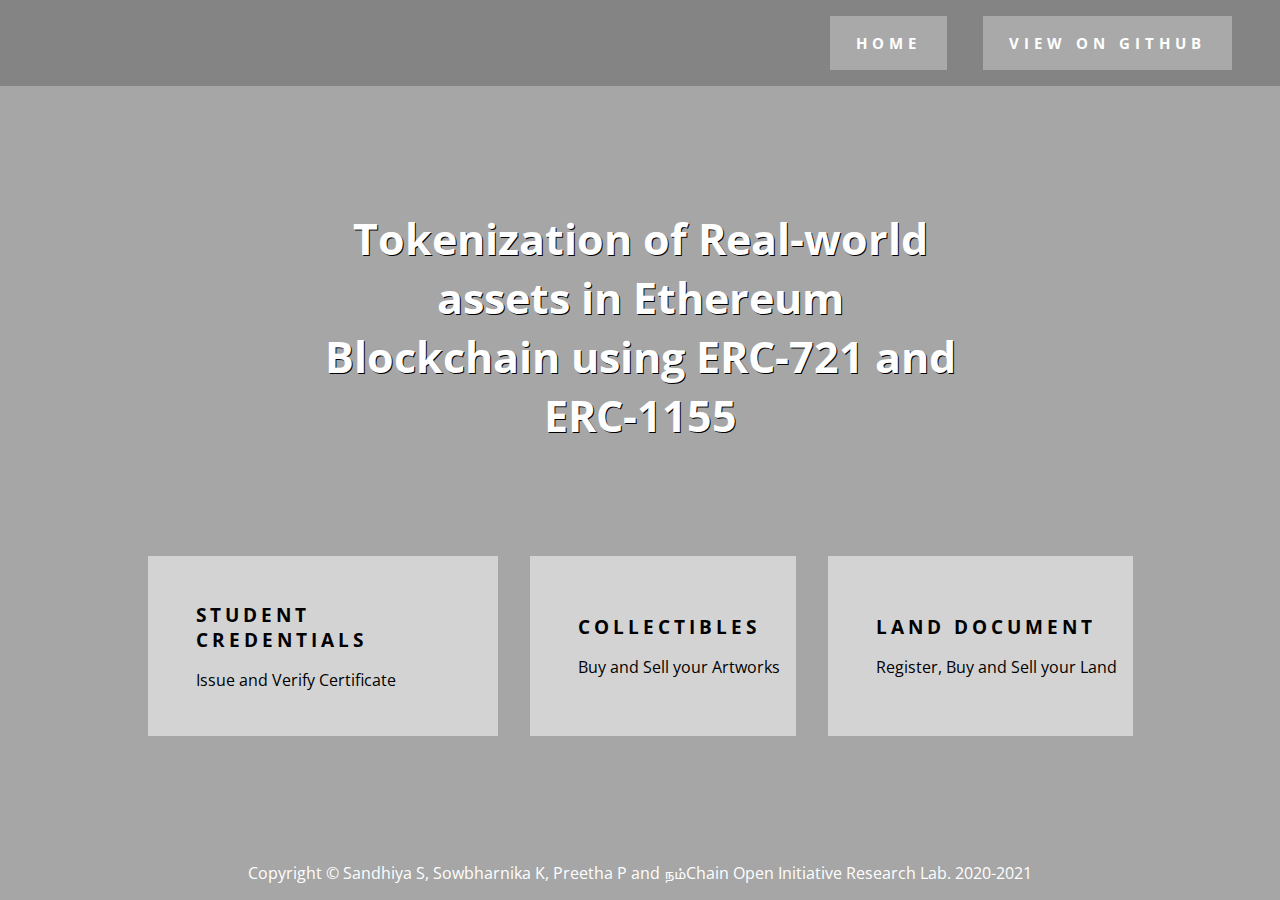
<file: UI/html/index.html>
<!-- 
    Author       : Sandhiya S and Ramaguru R
    Date Created : 30.12.2020
    Date Updated : 02.01.2021
-->

<!DOCTYPE html>
<html lang="en">

<head>
  <meta charset="UTF-8">
  <meta name="viewport" content="width=device-width, initial-scale=1.0">
  <meta http-equiv="X-UA-Compatible" content="ie=edge">
  <link rel="stylesheet" href="https://use.fontawesome.com/releases/v5.8.1/css/all.css" integrity="sha384-50oBUHEmvpQ+1lW4y57PTFmhCaXp0ML5d60M1M7uH2+nqUivzIebhndOJK28anvf" crossorigin="anonymous">
  <link href="https://fonts.googleapis.com/css?family=Open+Sans|Pacifico" rel="stylesheet"> 
  <link rel="stylesheet" href="../css/HomepageStyle.css">
  <title>Home Page</title>
</head>

<body>

  <header>
    <div>
      <!--<img src="https://kumaraguruece.files.wordpress.com/2016/01/kct-logo.jpg?w=900" style="height:40px; width:40px;" />
      &nbsp;&nbsp;<p>Kumaraguru College of Technology</p> -->
    </div>
    <nav >
      <ul>
        <li><a href="index.html">Home</a></li>
        <!-- <li><a href="#">About this Project</a></li> -->
        <li><a href="https://github.com/Kumaraguru-College-of-Tech/Tokenization" target="blank">View on Github</a></li>
      </ul>
    </nav>
  </header>

  <section class="titles">

    <h1>Tokenization of Real-world assets in Ethereum Blockchain using ERC-721 and ERC-1155</h1>
   
  </section>

  <section class="container-boxes">
    <div class="box">

      <div class="icon">
        <a href=""><i class="fas fa-address-card"></i></a>
      </div>

      <div class="text">
        <a href="certificate/certificate-usecase.html">
          <h3>Student Credentials</h3>
          <p>Issue and Verify Certificate</p>
        </a>
      </div>

    </div>

    <div class="box">

      <div class="icon">
        <a href=""><i class="fab fa-accusoft"></i></a>
      </div>

      <div class="text">
        <a href="artwork/artwork-usecase.html">
          <h3>Collectibles</h3>
          <p>Buy and Sell your Artworks</p>
        </a>
      </div>

    </div>

    <div class="box">

      <div class="icon">
        <a href=""><i class="fas fa-map-marked-alt"></i></a>
      </div>

      <div class="text">
        <a href="land/land-usecase.html">
          <h3>Land Document</h3>
          <p>Register, Buy and Sell your Land</p>
        </a>
      </div>

    </div>
  </section>
  
  <footer>
      <p style="float:center; text-align:center; color:white;">Copyright &copy; Sandhiya S, Sowbharnika K, Preetha P and நம்Chain Open Initiative Research Lab. 2020-2021</p>  
  </footer>

</body>

</html>
</file>
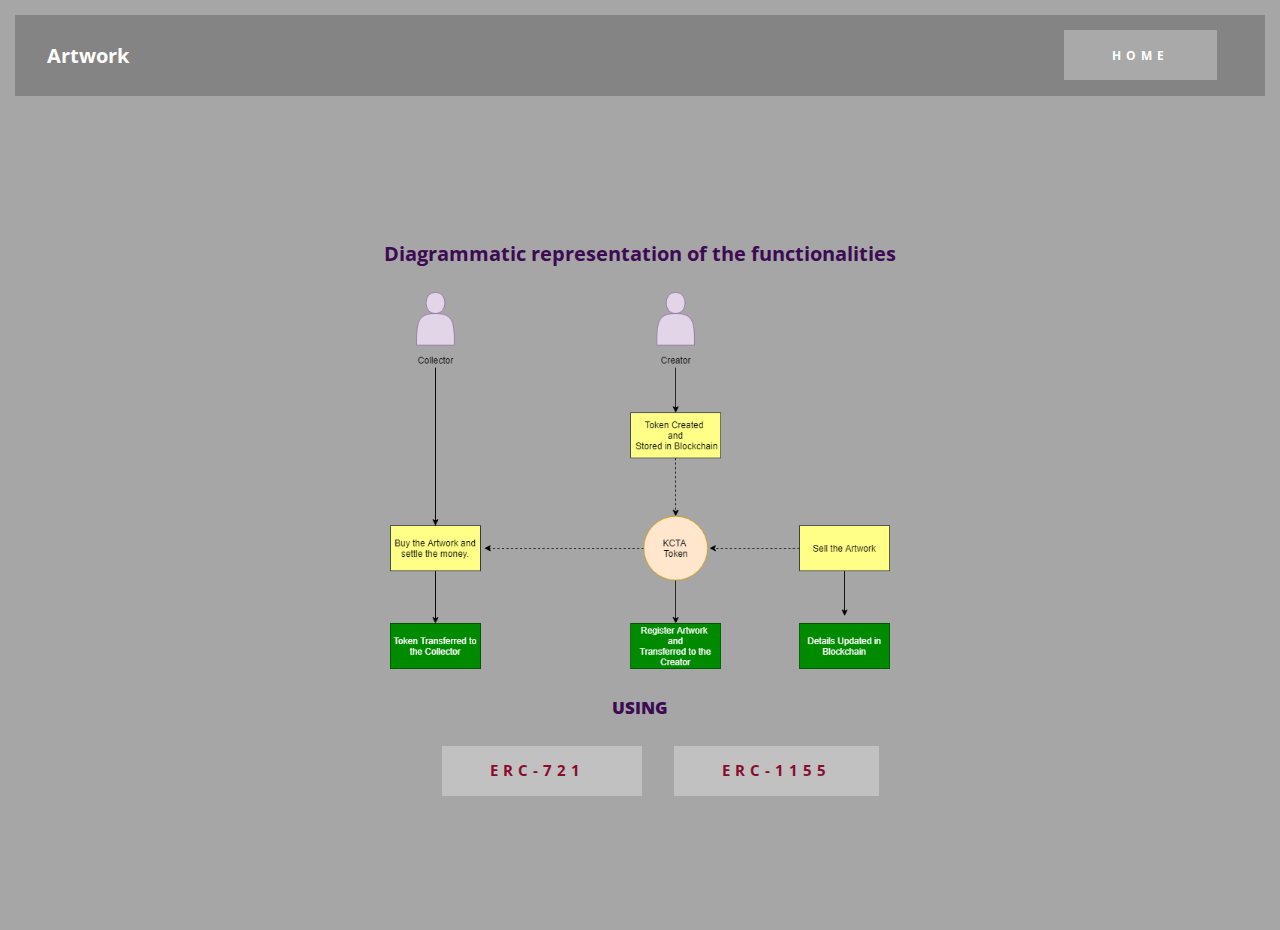
<file: UI/html/artwork/artwork-usecase.html>
<!-- 
    Author       : Preetha P and Ramaguru R
    Date Created : 03.01.2021
    Date Updated : 03.01.2021
-->

<!DOCTYPE html>
<html lang="en">

<head>
  <meta charset="UTF-8">
  <meta name="viewport" content="width=device-width, initial-scale=1.0">
  <meta http-equiv="X-UA-Compatible" content="ie=edge">
  <link rel="stylesheet" href="https://use.fontawesome.com/releases/v5.8.1/css/all.css"
    integrity="sha384-50oBUHEmvpQ+1lW4y57PTFmhCaXp0ML5d60M1M7uH2+nqUivzIebhndOJK28anvf" crossorigin="anonymous">
  <link href="https://fonts.googleapis.com/css?family=Open+Sans|Pacifico" rel="stylesheet">
  <link rel="stylesheet" href="../../css/style.css">
  <title>Artwork - Usecases</title>

  <style>
    body {
      align: center;
      margin: 15px;
      padding: 0;
      background: linear-gradient(rgba(0, 0, 0, 0.35), rgba(0, 0, 0, 0.35)), url(https://i.ytimg.com/vi/OUF6Cc_7qwM/maxresdefault.jpg) no-repeat center center fixed;
      background-size: cover;
      color: black;
      font-family: "open sans";
      height: 100vh;
      display: flex;
      flex-direction: column;
      justify-content: space-between;
    }
  </style>

</head>

<body>

  <header>
    <div>
      Artwork
    </div>
    <nav>
      <ul>
        <li><a href="../index.html" style="font-size:12px;">Home</a></li>
      </ul>
    </nav>
  </header>

  <div class="titles" style="margin: auto;width: 50%;padding: 10px;text-align: center;">
    <h3 style="color:#3d0b54;font-size:20px;">Diagrammatic representation of the functionalities</h3>
    <img src="../../images/artwork-usecase.png" style="height:65%; width:80%;" />
    <br>
    <h3 style="color:#3d0b54;font-size:17px;"><b>USING</b></h3>
    <nav style="padding-top:3px;">
      <ul>
        <li><a href="./artwork-erc721.html" style="float:center;color:#8a0c2c;font-size:15px;">ERC-721 </a></li>
        <li><a href="./artwork-erc1155.html" style="float:center;color:#8a0c2c;font-size:15px;">ERC-1155</a></li>
      </ul>
    </nav>
  </div>

</body>

</html>
</file>
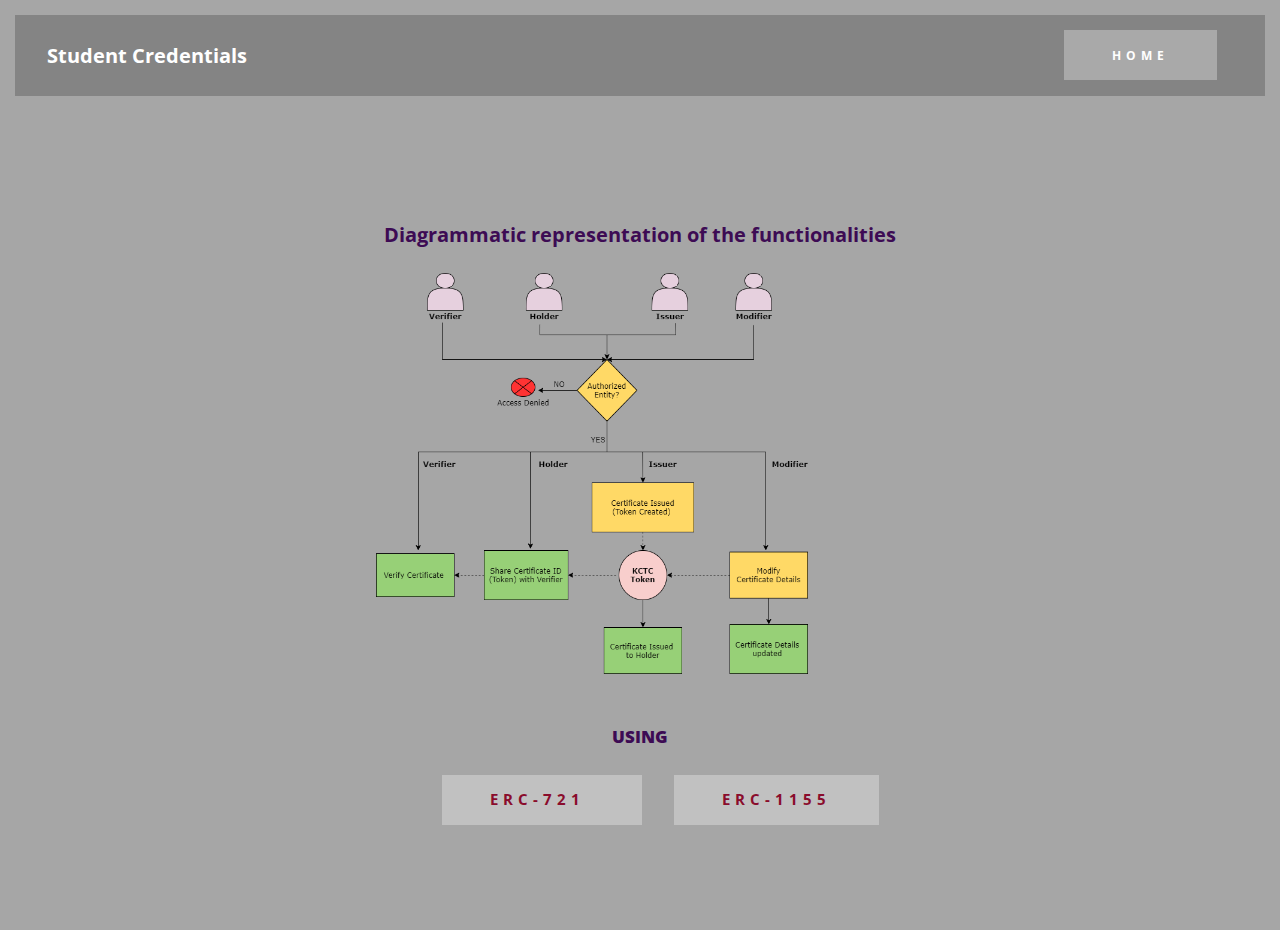
<file: UI/html/certificate/certificate-usecase.html>
<!-- 
    Author       : Sandhiya S and Ramaguru R
    Date Created : 01.01.2021
    Date Updated : 03.01.2021
-->

<!DOCTYPE html>
<html lang="en">

<head>
  <meta charset="UTF-8">
  <meta name="viewport" content="width=device-width, initial-scale=1.0">
  <meta http-equiv="X-UA-Compatible" content="ie=edge">
  <link rel="stylesheet" href="https://use.fontawesome.com/releases/v5.8.1/css/all.css" integrity="sha384-50oBUHEmvpQ+1lW4y57PTFmhCaXp0ML5d60M1M7uH2+nqUivzIebhndOJK28anvf" crossorigin="anonymous">
  <link href="https://fonts.googleapis.com/css?family=Open+Sans|Pacifico" rel="stylesheet"> 
  <link rel="stylesheet" href="../../css/style.css">
  <title>Certificate - Usecases</title>

<style>
body{
  align:center;
  margin:15px;
  padding: 0;
  background: linear-gradient(rgba(0, 0, 0, 0.35), rgba(0, 0, 0, 0.35)), url(https://i.ytimg.com/vi/OUF6Cc_7qwM/maxresdefault.jpg) no-repeat center center fixed;
  background-size:cover;
  color: black;
  font-family: "open sans";
  height: 100vh;
  display: flex;
  flex-direction: column;
  justify-content: space-between;
}
</style>
  
</head>

<body>

  <header>
    <div>
     Student Credentials
    </div>
    <nav>
      <ul >
        <li><a href="../index.html" style="font-size:12px;">Home</a></li>
      </ul>
    </nav>
  </header>

  <div class="titles" style="margin: auto;width: 50%;padding: 10px;text-align: center;">
   <h3 style="color:#3d0b54;font-size:20px;">Diagrammatic representation of the functionalities</h3>
   <img src="../../images/certificate-usecase.png" style="height:65%; width:70%; padding-right:90px;" />
   <br><br>
   <h3 style="color:#3d0b54;font-size:17px;"><b>USING</b></h3>
   <nav style="padding-top:3px;">
      <ul>
   <li><a href="./certificate-erc721.html" style="float:center;color:#8a0c2c;font-size:15px;">ERC-721 </a></li>
   <li><a href="./certificate-erc1155.html" style="float:center;color:#8a0c2c;font-size:15px;">ERC-1155</a></li>
   </ul>
    </nav>
  </div>
 

</body>
</html>
</file>
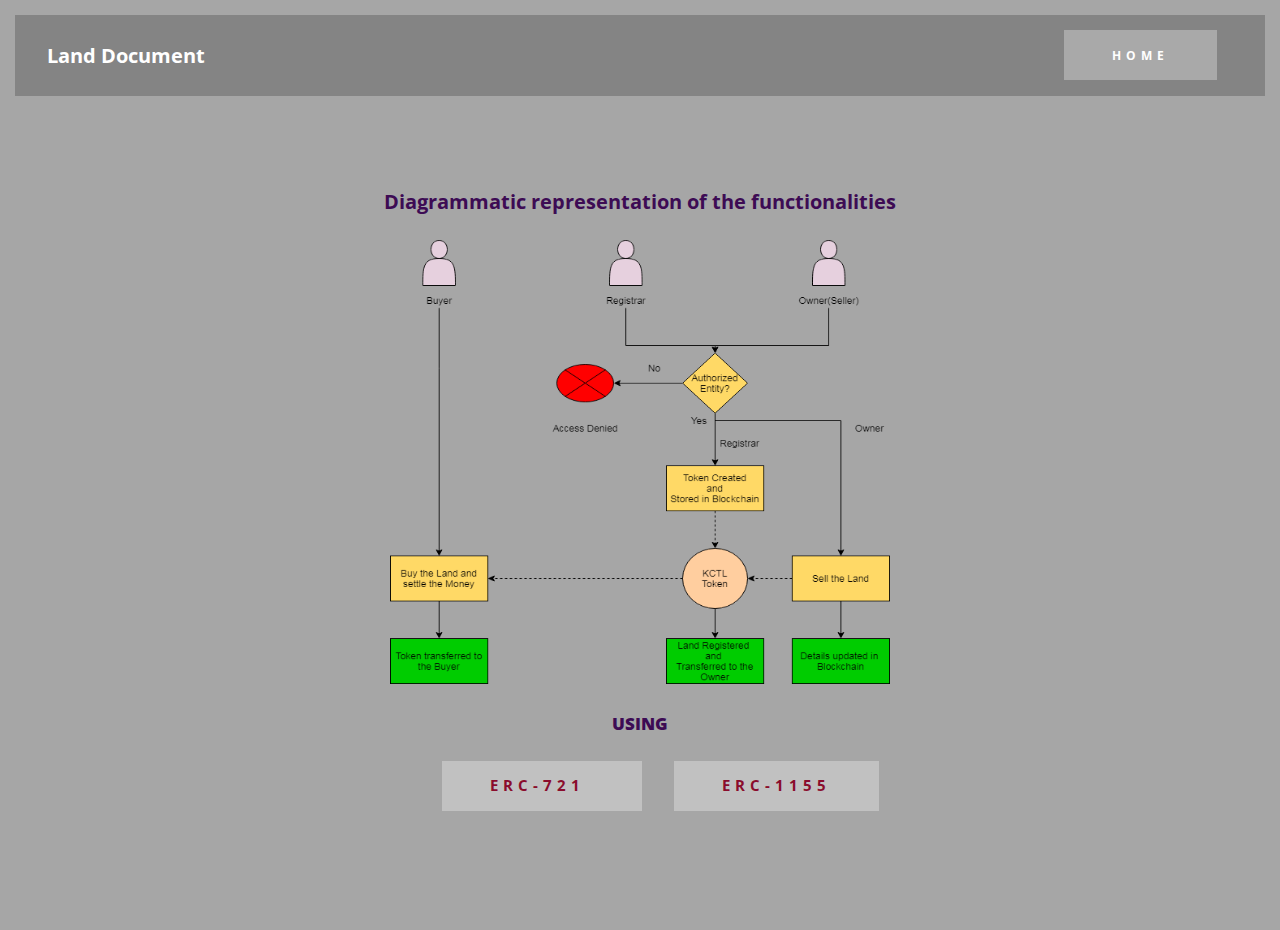
<file: UI/html/land/land-usecase.html>
<!-- 
    Author       : Sowbharnika K and Ramaguru R
    Date Created : 03.01.2021
    Date Updated : 03.01.2021
-->

<!DOCTYPE html>
<html lang="en">

<head>
    <meta charset="UTF-8">
    <meta name="viewport" content="width=device-width, initial-scale=1.0">
    <meta http-equiv="X-UA-Compatible" content="ie=edge">
    <link rel="stylesheet" href="https://use.fontawesome.com/releases/v5.8.1/css/all.css" integrity="sha384-50oBUHEmvpQ+1lW4y57PTFmhCaXp0ML5d60M1M7uH2+nqUivzIebhndOJK28anvf" crossorigin="anonymous">
    <link href="https://fonts.googleapis.com/css?family=Open+Sans|Pacifico" rel="stylesheet">
    <link rel="stylesheet" href="../../css/style.css">
    <title>Land - Usecases</title>

    <style>
        body {
            align: center;
            margin: 15px;
            padding: 0;
            background: linear-gradient(rgba(0, 0, 0, 0.35), rgba(0, 0, 0, 0.35)), url(https://i.ytimg.com/vi/OUF6Cc_7qwM/maxresdefault.jpg) no-repeat center center fixed;
            background-size: cover;
            color: black;
            font-family: "open sans";
            height: 100vh;
            display: flex;
            flex-direction: column;
            justify-content: space-between;
        }
    </style>

</head>

<body>

    <header>
        <div>
            Land Document
        </div>
        <nav>
            <ul>
                <li><a href="../index.html" style="font-size:12px;">Home</a></li>
            </ul>
        </nav>
    </header>

    <div class="titles" style="margin: auto;width: 50%;padding: 10px;text-align: center;">
        <h3 style="color:#3d0b54;font-size:20px;">Diagrammatic representation of the functionalities</h3>
        <img src="../../images/land-usecase.png" style="height:65%; width:80%;" />
        <br>
        <h3 style="color:#3d0b54;font-size:17px;"><b>USING</b></h3>
        <nav style="padding-top:3px;">
            <ul>
                <li><a href="./land-erc721.html" style="float:center;color:#8a0c2c;font-size:15px;">ERC-721 </a></li>
                <li><a href="./land-erc1155.html" style="float:center;color:#8a0c2c;font-size:15px;">ERC-1155</a></li>
            </ul>
        </nav>
    </div>


</body>

</html>
</file>
<file: UI/css/HomepageStyle.css>
* {
  box-sizing: border-box;
}

html {
  margin: 0;
  padding: 0;
}

body{
  margin:0;
  padding: 0;
  background: linear-gradient(rgba(0, 0, 0, 0.35), rgba(0, 0, 0, 0.35)), url(https://img.freepik.com/free-photo/fading-blue-background_53876-88684.jpg?size=626&ext=jpg&ga=GA1.2.1325420605.1608768000) no-repeat center center fixed;
  background-size:cover;
  color: black;
  font-family: "open sans";
  height: 100vh;
  display: flex;
  flex-direction: column;
  justify-content: space-between;
}

/* ------------------------ NAVBAR ----------------*/


header{
  display:flex;
  justify-content: space-between;
  color: white;
  background: rgba(1,0,0,0.2)
}

header div{
  display:flex;
  font-size:20px;
  font-weight:bold;
  justify-content: space-between;
  align-items: center;
  margin: 0 2rem;
}

header div i{
  font-size: 1.3rem;
  margin: 1rem;
}


header nav{
  padding: 1rem 2rem;
}

nav ul li{
  list-style: none;
  display: inline;
  text-transform: uppercase;
  font-weight: bold;
  letter-spacing: 5px;
  background: rgba(255,255,255,.3);
  padding: 1rem;
  margin: 1rem;
}

nav li a{
  padding: 5px;
  margin: 5px;
  font-size:15px;
  text-decoration: none;
  color: white;
  transition: all 250ms ease-in;
}

nav li a:hover{
  
  color: black;
}




/* ------------------------ TOP SECTION ----------------*/

.titles{
  color: white;
  text-align: center;
  width: 50vw;
  margin: 0 auto;
}

.titles h1{
  font-family:;
  font-size: 2.7rem;
  margin-bottom: 0;
  text-shadow: 1px 1px 0 black;

}

.titles p{
  letter-spacing: 3px;
  text-shadow: 1px 1px 0 black;
}

/* ------------------------ BOT SECTION ----------------*/



.container-boxes{
  margin: 0 auto;
  padding: 0;
  display:flex;
  justify-content: space-around;
  align-items: flex-end;
  max-width: 80vw;
}

.box{
  background: rgba(255,255,255,.5);
  margin: 1rem;
  padding: .5rem;
  display: flex;
  justify-content: space-between;
  align-items: center;
  max-width: 350px;
  max-height: 180px;
  min-height: 180px;
  transition: all 250ms ease-out;
}

.box:hover{
  background: rgba(255,255,255,.7);
  transform: translateY(-20%);
}

.box a{
  text-decoration: none;
  color: black;
}

.icon{
  font-size: 3rem;
  padding: 1rem;
}

.text h3{
  text-transform: uppercase;
  letter-spacing: 4px;
  margin-bottom: 0;
}

.text p{
  margin-top: 1rem;
  line-height: 1.5rem;
  text-align: left;
}

.text{
  padding: .5rem;
}


/* MEDIAQUERIES */


@media (max-width: 1160px){
   .icon{
    font-size: 2rem;
    padding: 0.5rem;
  }
  .text h3{
    text-transform: uppercase;
    letter-spacing: 4px;
    margin-bottom: 0;
    font-size: 1rem;
  }

  .text p{
    margin-top: 1rem;
    line-height: 1.5rem;
    text-align: left;
    font-size: .8rem;
  }
  nav li a:hover{
  background: none;
  color: black;
  }
}


@media (max-width: 850px){
  body{
    height: 100%;
  }
  .container-boxes{
    flex-direction: column;
  }
  .box:hover{
    background: rgba(255,255,255,.7);
    transform: none;
  }
  .titles h1{
  font-size: 450px;
  }
}
</file>
<file: UI/css/style.css>
/* ------------------------ NAVBAR ----------------*/


header{
  display:flex;
  justify-content: space-between;
  color: white;
  background: rgba(1,0,0,0.2)
}

header div{
  display:flex;
  font-size:20px;
  font-weight:bold;
  justify-content: space-between;
  align-items: center;
  margin: 0 2rem;
}

header div i{
  font-size: 1.3rem;
  margin: 1rem;
}


header nav{
  padding: 1rem 2rem;
}

nav ul li{
  list-style: none;
  display: inline;
  text-transform: uppercase;
  font-weight: bold;
  letter-spacing: 5px;
  background: rgba(255,255,255,.3);
  padding: 1rem;
  margin: 1rem;
}

nav li a{
  padding: 1rem;
  margin: 1rem;
  font-size:15px;
  text-decoration: none;
  color: white;
  transition: all 250ms ease-in;
}

nav li a:hover{
  
  color: black;
}




/* @extend display-flex; */
display-flex, .display-flex, .display-flex-center, .issue-content, .retrieve-content, .modify-content .social-login, .socials {
  display: flex;
  display: -webkit-flex; }

/* @extend list-type-ulli; */
list-type-ulli, .socials {
  list-style-type: none;
  margin: 0;
  padding: 0; }

/* poppins-300 - latin */
@font-face {
  font-family: 'Poppins';
  font-style: normal;
  font-weight: 300;
  src: url("../fonts/poppins/poppins-v5-latin-300.eot");
  /* IE9 Compat Modes */
  src: local("Poppins Light"), local("Poppins-Light"), url("../fonts/poppins/poppins-v5-latin-300.eot?#iefix") format("embedded-opentype"), url("../fonts/poppins/poppins-v5-latin-300.woff2") format("woff2"), url("../fonts/poppins/poppins-v5-latin-300.woff") format("woff"), url("../fonts/poppins/poppins-v5-latin-300.ttf") format("truetype"), url("../fonts/poppins/poppins-v5-latin-300.svg#Poppins") format("svg");
  /* Legacy iOS */ }
/* poppins-300italic - latin */
@font-face {
  font-family: 'Poppins';
  font-style: italic;
  font-weight: 300;
  src: url("../fonts/poppins/poppins-v5-latin-300italic.eot");
  /* IE9 Compat Modes */
  src: local("Poppins Light Italic"), local("Poppins-LightItalic"), url("../fonts/poppins/poppins-v5-latin-300italic.eot?#iefix") format("embedded-opentype"), url("../fonts/poppins/poppins-v5-latin-300italic.woff2") format("woff2"), url("../fonts/poppins/poppins-v5-latin-300italic.woff") format("woff"), url("../fonts/poppins/poppins-v5-latin-300italic.ttf") format("truetype"), url("../fonts/poppins/poppins-v5-latin-300italic.svg#Poppins") format("svg");
  /* Legacy iOS */ }
/* poppins-regular - latin */
@font-face {
  font-family: 'Poppins';
  font-style: normal;
  font-weight: 400;
  src: url("../fonts/poppins/poppins-v5-latin-regular.eot");
  /* IE9 Compat Modes */
  src: local("Poppins Regular"), local("Poppins-Regular"), url("../fonts/poppins/poppins-v5-latin-regular.eot?#iefix") format("embedded-opentype"), url("../fonts/poppins/poppins-v5-latin-regular.woff2") format("woff2"), url("../fonts/poppins/poppins-v5-latin-regular.woff") format("woff"), url("../fonts/poppins/poppins-v5-latin-regular.ttf") format("truetype"), url("../fonts/poppins/poppins-v5-latin-regular.svg#Poppins") format("svg");
  /* Legacy iOS */ }
/* poppins-italic - latin */
@font-face {
  font-family: 'Poppins';
  font-style: italic;
  font-weight: 400;
  src: url("../fonts/poppins/poppins-v5-latin-italic.eot");
  /* IE9 Compat Modes */
  src: local("Poppins Italic"), local("Poppins-Italic"), url("../fonts/poppins/poppins-v5-latin-italic.eot?#iefix") format("embedded-opentype"), url("../fonts/poppins/poppins-v5-latin-italic.woff2") format("woff2"), url("../fonts/poppins/poppins-v5-latin-italic.woff") format("woff"), url("../fonts/poppins/poppins-v5-latin-italic.ttf") format("truetype"), url("../fonts/poppins/poppins-v5-latin-italic.svg#Poppins") format("svg");
  /* Legacy iOS */ }
/* poppins-500 - latin */
@font-face {
  font-family: 'Poppins';
  font-style: normal;
  font-weight: 500;
  src: url("../fonts/poppins/poppins-v5-latin-500.eot");
  /* IE9 Compat Modes */
  src: local("Poppins Medium"), local("Poppins-Medium"), url("../fonts/poppins/poppins-v5-latin-500.eot?#iefix") format("embedded-opentype"), url("../fonts/poppins/poppins-v5-latin-500.woff2") format("woff2"), url("../fonts/poppins/poppins-v5-latin-500.woff") format("woff"), url("../fonts/poppins/poppins-v5-latin-500.ttf") format("truetype"), url("../fonts/poppins/poppins-v5-latin-500.svg#Poppins") format("svg");
  /* Legacy iOS */ }
/* poppins-500italic - latin */
@font-face {
  font-family: 'Poppins';
  font-style: italic;
  font-weight: 500;
  src: url("../fonts/poppins/poppins-v5-latin-500italic.eot");
  /* IE9 Compat Modes */
  src: local("Poppins Medium Italic"), local("Poppins-MediumItalic"), url("../fonts/poppins/poppins-v5-latin-500italic.eot?#iefix") format("embedded-opentype"), url("../fonts/poppins/poppins-v5-latin-500italic.woff2") format("woff2"), url("../fonts/poppins/poppins-v5-latin-500italic.woff") format("woff"), url("../fonts/poppins/poppins-v5-latin-500italic.ttf") format("truetype"), url("../fonts/poppins/poppins-v5-latin-500italic.svg#Poppins") format("svg");
  /* Legacy iOS */ }
/* poppins-600 - latin */
@font-face {
  font-family: 'Poppins';
  font-style: normal;
  font-weight: 600;
  src: url("../fonts/poppins/poppins-v5-latin-600.eot");
  /* IE9 Compat Modes */
  src: local("Poppins SemiBold"), local("Poppins-SemiBold"), url("../fonts/poppins/poppins-v5-latin-600.eot?#iefix") format("embedded-opentype"), url("../fonts/poppins/poppins-v5-latin-600.woff2") format("woff2"), url("../fonts/poppins/poppins-v5-latin-600.woff") format("woff"), url("../fonts/poppins/poppins-v5-latin-600.ttf") format("truetype"), url("../fonts/poppins/poppins-v5-latin-600.svg#Poppins") format("svg");
  /* Legacy iOS */ }
/* poppins-700 - latin */
@font-face {
  font-family: 'Poppins';
  font-style: normal;
  font-weight: 700;
  src: url("../fonts/poppins/poppins-v5-latin-700.eot");
  /* IE9 Compat Modes */
  src: local("Poppins Bold"), local("Poppins-Bold"), url("../fonts/poppins/poppins-v5-latin-700.eot?#iefix") format("embedded-opentype"), url("../fonts/poppins/poppins-v5-latin-700.woff2") format("woff2"), url("../fonts/poppins/poppins-v5-latin-700.woff") format("woff"), url("../fonts/poppins/poppins-v5-latin-700.ttf") format("truetype"), url("../fonts/poppins/poppins-v5-latin-700.svg#Poppins") format("svg");
  /* Legacy iOS */ }
/* poppins-700italic - latin */
@font-face {
  font-family: 'Poppins';
  font-style: italic;
  font-weight: 700;
  src: url("../fonts/poppins/poppins-v5-latin-700italic.eot");
  /* IE9 Compat Modes */
  src: local("Poppins Bold Italic"), local("Poppins-BoldItalic"), url("../fonts/poppins/poppins-v5-latin-700italic.eot?#iefix") format("embedded-opentype"), url("../fonts/poppins/poppins-v5-latin-700italic.woff2") format("woff2"), url("../fonts/poppins/poppins-v5-latin-700italic.woff") format("woff"), url("../fonts/poppins/poppins-v5-latin-700italic.ttf") format("truetype"), url("../fonts/poppins/poppins-v5-latin-700italic.svg#Poppins") format("svg");
  /* Legacy iOS */ }
/* poppins-800 - latin */
@font-face {
  font-family: 'Poppins';
  font-style: normal;
  font-weight: 800;
  src: url("../fonts/poppins/poppins-v5-latin-800.eot");
  /* IE9 Compat Modes */
  src: local("Poppins ExtraBold"), local("Poppins-ExtraBold"), url("../fonts/poppins/poppins-v5-latin-800.eot?#iefix") format("embedded-opentype"), url("../fonts/poppins/poppins-v5-latin-800.woff2") format("woff2"), url("../fonts/poppins/poppins-v5-latin-800.woff") format("woff"), url("../fonts/poppins/poppins-v5-latin-800.ttf") format("truetype"), url("../fonts/poppins/poppins-v5-latin-800.svg#Poppins") format("svg");
  /* Legacy iOS */ }
/* poppins-800italic - latin */
@font-face {
  font-family: 'Poppins';
  font-style: italic;
  font-weight: 800;
  src: url("../fonts/poppins/poppins-v5-latin-800italic.eot");
  /* IE9 Compat Modes */
  src: local("Poppins ExtraBold Italic"), local("Poppins-ExtraBoldItalic"), url("../fonts/poppins/poppins-v5-latin-800italic.eot?#iefix") format("embedded-opentype"), url("../fonts/poppins/poppins-v5-latin-800italic.woff2") format("woff2"), url("../fonts/poppins/poppins-v5-latin-800italic.woff") format("woff"), url("../fonts/poppins/poppins-v5-latin-800italic.ttf") format("truetype"), url("../fonts/poppins/poppins-v5-latin-800italic.svg#Poppins") format("svg");
  /* Legacy iOS */ }
/* poppins-900 - latin */
@font-face {
  font-family: 'Poppins';
  font-style: normal;
  font-weight: 900;
  src: url("../fonts/poppins/poppins-v5-latin-900.eot");
  /* IE9 Compat Modes */
  src: local("Poppins Black"), local("Poppins-Black"), url("../fonts/poppins/poppins-v5-latin-900.eot?#iefix") format("embedded-opentype"), url("../fonts/poppins/poppins-v5-latin-900.woff2") format("woff2"), url("../fonts/poppins/poppins-v5-latin-900.woff") format("woff"), url("../fonts/poppins/poppins-v5-latin-900.ttf") format("truetype"), url("../fonts/poppins/poppins-v5-latin-900.svg#Poppins") format("svg");
  /* Legacy iOS */ }
a:focus, a:active {
  text-decoration: none;
  outline: none;
  transition: all 300ms ease 0s;
  -moz-transition: all 300ms ease 0s;
  -webkit-transition: all 300ms ease 0s;
  -o-transition: all 300ms ease 0s;
  -ms-transition: all 300ms ease 0s; }

input, select, textarea {
  outline: none;
  appearance: unset !important;
  -moz-appearance: unset !important;
  -webkit-appearance: unset !important;
  -o-appearance: unset !important;
  -ms-appearance: unset !important; }

/*input::-webkit-outer-spin-button, input::-webkit-inner-spin-button {
  appearance: none !important;
  -moz-appearance: none !important;
  -webkit-appearance: none !important;
  -o-appearance: none !important;
  -ms-appearance: none !important;
  margin: 0; } */

input:focus, select:focus, textarea:focus {
  outline: none;
  box-shadow: none !important;
  -moz-box-shadow: none !important;
  -webkit-box-shadow: none !important;
  -o-box-shadow: none !important;
  -ms-box-shadow: none !important; }

input[type=checkbox] {
  appearance: checkbox !important;
  -moz-appearance: checkbox !important;
  -webkit-appearance: checkbox !important;
  -o-appearance: checkbox !important;
  -ms-appearance: checkbox !important; }

input[type=radio] {
  appearance: radio !important;
  -moz-appearance: radio !important;
  -webkit-appearance: radio !important;
  -o-appearance: radio !important;
  -ms-appearance: radio !important; }

img {
  max-width: 100%;
  height: auto; }

figure {
  margin: 0; }

p {
  margin-bottom: 0px;
  font-size: 15px;
  color: #777; }

h2 {
  line-height: 1.66;
  margin: 0;
  padding: 0;
  font-weight: bold;
  color: #222;
  font-family: Tahoma, Geneva, sans-serif;
  font-size: 36px; }

.main {
  background: linear-gradient(rgba(0, 0, 0, 0.35), rgba(0, 0, 0, 0.35)), url(https://i.ytimg.com/vi/OUF6Cc_7qwM/maxresdefault.jpg) no-repeat center center fixed;
  background-size:cover;
  padding: 100px 0; }

.clear {
  clear: both; }

body {
  font-size: 13px;
  line-height: 1.8;
  color: #222;
  background: #f8f8f8;
  font-weight: 400;
  font-family: Poppins; }

.container {
  width: 900px;
  background: #fff;
  margin: 0 auto;
  box-shadow: 0px 15px 16.83px 0.17px rgba(0, 0, 0, 0.05);
  -moz-box-shadow: 0px 15px 16.83px 0.17px rgba(0, 0, 0, 0.05);
  -webkit-box-shadow: 0px 15px 16.83px 0.17px rgba(0, 0, 0, 0.05);
  -o-box-shadow: 0px 15px 16.83px 0.17px rgba(0, 0, 0, 0.05);
  -ms-box-shadow: 0px 15px 16.83px 0.17px rgba(0, 0, 0, 0.05);
  border-radius: 20px;
  -moz-border-radius: 20px;
  -webkit-border-radius: 20px;
  -o-border-radius: 20px;
  -ms-border-radius: 20px; }

.display-flex {
  justify-content: space-between;
  -moz-justify-content: space-between;
  -webkit-justify-content: space-between;
  -o-justify-content: space-between;
  -ms-justify-content: space-between;
  align-items: center;
  -moz-align-items: center;
  -webkit-align-items: center;
  -o-align-items: center;
  -ms-align-items: center; }

.display-flex-center {
  justify-content: center;
  -moz-justify-content: center;
  -webkit-justify-content: center;
  -o-justify-content: center;
  -ms-justify-content: center;
  align-items: center;
  -moz-align-items: center;
  -webkit-align-items: center;
  -o-align-items: center;
  -ms-align-items: center; }

.position-center {
  position: absolute;
  top: 50%;
  left: 50%;
  transform: translate(-50%, -50%);
  -moz-transform: translate(-50%, -50%);
  -webkit-transform: translate(-50%, -50%);
  -o-transform: translate(-50%, -50%);
  -ms-transform: translate(-50%, -50%); }

.issue {
  margin-bottom: 100px; }

.issue-content {
  padding: 75px 0; }

.issue-form, .issue-image, .retrieve-form, .retrieve-image, .modify-form {
  width: 90%;
  overflow: hidden; }

.issue-image {
  margin: 0 55px; }

.form-title {
  margin-bottom: 33px; }

.issue-image {
  margin-top: 45px; }

figure {
  margin-bottom: 50px;
  text-align: center; }

.form-button {
  
  background: #6dabe4;
  color: #fff;
  border-bottom: none;
  width: auto;
  padding: 15px 39px;
  border-radius: 5px;
  -moz-border-radius: 5px;
  -webkit-border-radius: 5px;
  -o-border-radius: 5px;
  -ms-border-radius: 5px;
  margin-top: 25px;
  cursor: pointer; }
  .form-button:hover {
    background: #4292dc; }

#retrieve {
  margin-top: 16px; }

.issue-image-link {
  font-size: 14px;
  color: #222;
  display: block;
  text-align: center; }

.term-service {
  font-size: 13px;
  color: #222; }

.issue-form {
  margin-left: 50px;
  margin-right: 50px;
  padding-left: 10px; }

.register-form {
  width: 100%; }

.form-group {
  position: relative;
  margin-bottom: 25px;
  overflow: hidden; }
  .form-group:last-child {
    margin-bottom: 0px; }

input {
  width: 100%;
  display: block;
  border: none;
  border-bottom: 1px solid #999;
  padding: 6px 30px;
  font-family: Tahoma, Geneva, sans-serif;
  box-sizing: border-box; }
  input::-webkit-input-placeholder {
    color: #999; }
  input::-moz-placeholder {
    color: #999; }
  input:-ms-input-placeholder {
    color: #999; }
  input:-moz-placeholder {
    color: #999; }
  input:focus {
    border-bottom: 1px solid #222; }
    input:focus::-webkit-input-placeholder {
      color: #222; }
    input:focus::-moz-placeholder {
      color: #222; }
    input:focus:-ms-input-placeholder {
      color: #222; }
    input:focus:-moz-placeholder {
      color: #222; }

input[type=checkbox]:not(old) {
  width: 2em;
  margin: 0;
  padding: 0;
  font-size: 1em;
  display: none; }

input[type=checkbox]:not(old) + label {
  display: inline-block;
  line-height: 1.5em;
  margin-top: 6px; }

input[type=checkbox]:not(old) + label > span {
  display: inline-block;
  width: 13px;
  height: 13px;
  margin-right: 15px;
  margin-bottom: 3px;
  border: 1px solid #999;
  border-radius: 2px;
  -moz-border-radius: 2px;
  -webkit-border-radius: 2px;
  -o-border-radius: 2px;
  -ms-border-radius: 2px;
  background: white;
  background-image: -moz-linear-gradient(white, white);
  background-image: -ms-linear-gradient(white, white);
  background-image: -o-linear-gradient(white, white);
  background-image: -webkit-linear-gradient(white, white);
  background-image: linear-gradient(white, white);
  vertical-align: bottom; }

input[type=checkbox]:not(old):checked + label > span {
  background-image: -moz-linear-gradient(white, white);
  background-image: -ms-linear-gradient(white, white);
  background-image: -o-linear-gradient(white, white);
  background-image: -webkit-linear-gradient(white, white);
  background-image: linear-gradient(white, white); }

input[type=checkbox]:not(old):checked + label > span:before {
  content: '\f26b';
  display: block;
  color: #222;
  font-size: 11px;
  line-height: 1.2;
  text-align: center;
  font-family: 'Material-Design-Iconic-Font';
  font-weight: bold; }

.agree-term {
  display: inline-block;
  width: auto; }

label {
  position: absolute;
  left: 0;
  top: 50%;
  transform: translateY(-50%);
  -moz-transform: translateY(-50%);
  -webkit-transform: translateY(-50%);
  -o-transform: translateY(-50%);
  -ms-transform: translateY(-50%);
  color: #222; }

.label-has-error {
  top: 22%; }

label.error {
  position: relative;
  background: url("../images/unchecked.gif") no-repeat;
  background-position-y: 3px;
  padding-left: 20px;
  display: block;
  margin-top: 20px; }

label.valid {
  display: block;
  position: absolute;
  right: 0;
  left: auto;
  margin-top: -6px;
  width: 20px;
  height: 20px;
  background: transparent; }
  label.valid:after {
    font-family: 'Material-Design-Iconic-Font';
    content: '\f269';
    width: 100%;
    height: 100%;
    position: absolute;
    /* right: 0; */
    font-size: 16px;
    color: green; }

.label-agree-term {
  position: relative;
  top: 0%;
  transform: translateY(0);
  -moz-transform: translateY(0);
  -webkit-transform: translateY(0);
  -o-transform: translateY(0);
  -ms-transform: translateY(0); }

.material-icons-name {
  font-size: 18px; }

.retrieve-content, .modify-content {
  padding-top: 67px;
  padding-bottom: 50px; }

.social-login {
  align-items: center;
  -moz-align-items: center;
  -webkit-align-items: center;
  -o-align-items: center;
  -ms-align-items: center;
  margin-top: 80px; }

.social-label {
  display: inline-block;
  margin-right: 15px; }

.socials li {
  padding: 5px; }
  .socials li:last-child {
    margin-right: 0px; }
  .socials li a {
    text-decoration: none; }
    .socials li a i {
      width: 30px;
      height: 30px;
      color: #fff;
      font-size: 14px;
      border-radius: 5px;
      -moz-border-radius: 5px;
      -webkit-border-radius: 5px;
      -o-border-radius: 5px;
      -ms-border-radius: 5px;
      transform: translateZ(0);
      -moz-transform: translateZ(0);
      -webkit-transform: translateZ(0);
      -o-transform: translateZ(0);
      -ms-transform: translateZ(0);
      -webkit-transition-duration: 0.3s;
      transition-duration: 0.3s;
      -webkit-transition-property: transform;
      transition-property: transform;
      -webkit-transition-timing-function: ease-out;
      transition-timing-function: ease-out; }
  .socials li:hover a i {
    -webkit-transform: scale(1.3) translateZ(0);
    transform: scale(1.3) translateZ(0); }

.zmdi-facebook {
  background: #3b5998; }

.zmdi-twitter {
  background: #1da0f2; }

.zmdi-google {
  background: #e72734; }

.retrieve-form, .modify-form {
  margin-right: 90px;
  margin-left: 80px; }

.retrieve-image {
  margin-left: 110px;
  margin-right: 20px;
  margin-top: 10px; }

@media screen and (max-width: 1200px) {
  .container {
    width: calc( 100% - 30px);
    max-width: 100%; } }
@media screen and (min-width: 1024px) {
  .container {
    max-width: 1200px; } }
@media screen and (max-width: 768px) {
  .issue-content, .retrieve-content, .modify-content {
    flex-direction: column;
    -moz-flex-direction: column;
    -webkit-flex-direction: column;
    -o-flex-direction: column;
    -ms-flex-direction: column;
    justify-content: center;
    -moz-justify-content: center;
    -webkit-justify-content: center;
    -o-justify-content: center;
    -ms-justify-content: center; }

  .issue-form {
    margin-left: 0px;
    margin-right: 0px;
    padding-left: 0px;
    /* box-sizing: border-box; */
    padding: 0 30px; }

  .retrieve-image {
    margin-left: 0px;
    margin-right: 0px;
    margin-top: 50px;
    order: 2;
    -moz-order: 2;
    -webkit-order: 2;
    -o-order: 2;
    -ms-order: 2; }

  .issue-form, .issue-image, .retrieve-form, .retrieve-image, .modify-form {
    width: auto; }

	
  .social-login {
    justify-content: center;
    -moz-justify-content: center;
    -webkit-justify-content: center;
    -o-justify-content: center;
    -ms-justify-content: center; }

  .form-button {
    text-align: center;
	}

  .retrieve-form, .modify-form {
    order: 1;
    -moz-order: 1;
    -webkit-order: 1;
    -o-order: 1;
    -ms-order: 1;
    margin-right: 0px;
    margin-left: 0px;
    padding: 0 30px; }

  .form-title {
    text-align: left; } }
@media screen and (max-width: 400px) {
  .social-login {
    flex-direction: column;
    -moz-flex-direction: column;
    -webkit-flex-direction: column;
    -o-flex-direction: column;
    -ms-flex-direction: column; }

  .social-label {
    margin-right: 0px;
    margin-bottom: 10px; } }

/*# sourceMappingURL=style.css.map */
</file>
